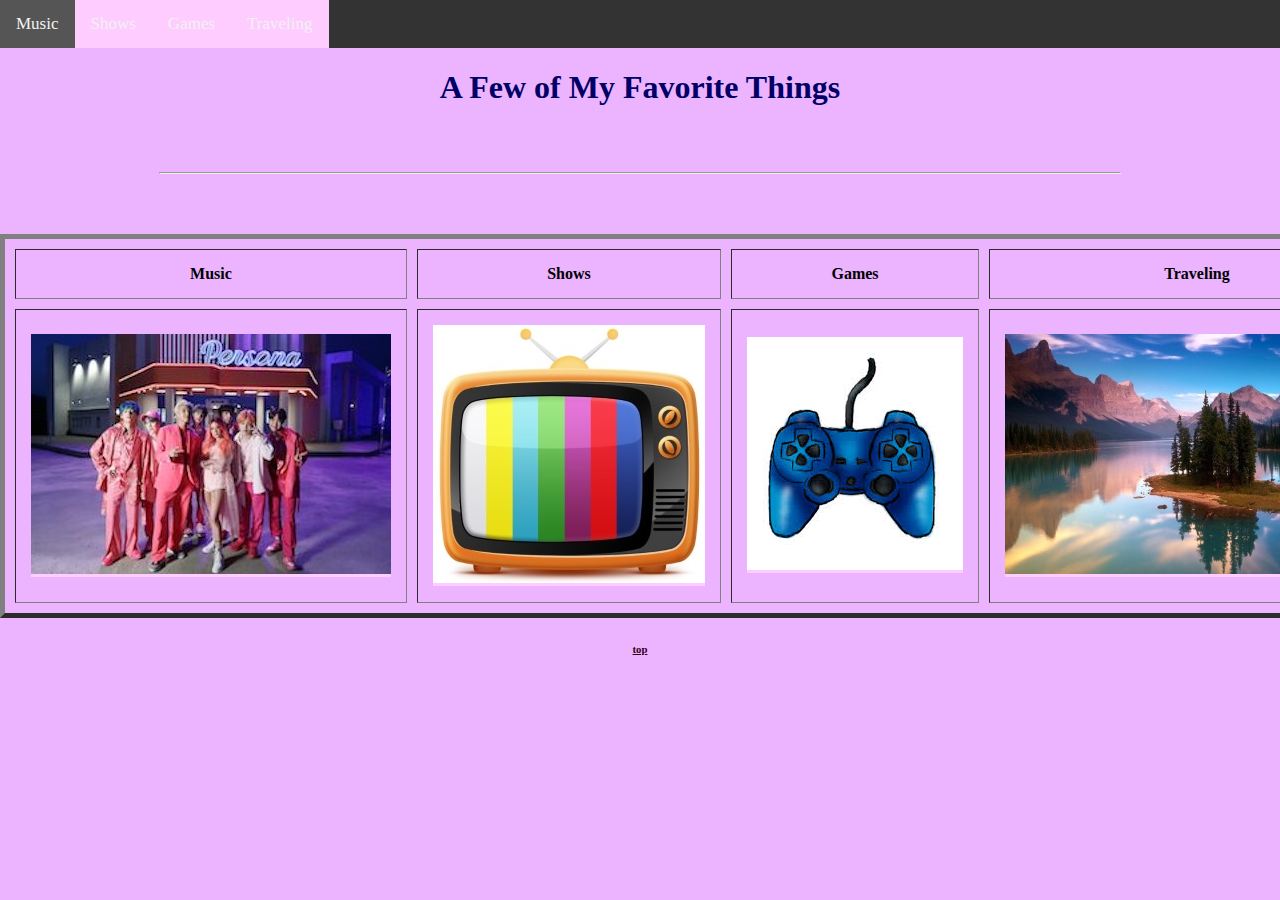
<file: index.html>
<!DOCTYPE html>
<html>

<head>
    <style>
body {
    background-color: #ecb3ff;
}

h1 {
    color:#000066;
    text-align: center;
}

p {
    font-family: verdana;
    font-size: 20px;
}
a:link {
	 background-color:#ffccff;
	 color:#33001a;
	  }

	a:visited {
	 background-color:#ccddff;
	 color:#001a4d;
	  }
</style>
</head>

<style>
body {margin:0;}
ul.topnav {
  list-style-type: none;
  margin: 0;
  padding: 0;
  overflow: hidden;
  background-color: #333;
}

ul.topnav li {float: left;}

ul.topnav li a {
  display: inline-block;
  color: #f2f2f2;
  text-align: center;
  padding: 14px 16px;
  text-decoration: none;
  transition: 0.3s;
  font-size: 17px;
}

ul.topnav li a:hover {background-color: #555;}

ul.topnav li.icon {display: none;}

@media screen and (max-width:680px) {
  ul.topnav li:not(:first-child) {display: none;}
  ul.topnav li.icon {
    float: right;
    display: inline-block;
  }
}

@media screen and (max-width:680px) {
  ul.topnav.responsive {position: relative;}
  ul.topnav.responsive li.icon {
    position: absolute;
    right: 0;
    top: 0;
  }
  ul.topnav.responsive li {
    float: none;
    display: inline;
  }
  ul.topnav.responsive li a {
    display: block;
    text-align: left;
  }
}
</style>
<head>
     <link rel="stylesheet" type="tex/css" href="css\css1.css">
	<title> Bianca's Favoirte Things </title>


</head>

<ul class="topnav" id="myTopnav">
  <li><a href="music.html">Music</a></li>
  <li><a href="shows.html"> Shows</a></li>
  <li><a href="games.html">Games</a></li>
  <li><a href="traveling.html"> Traveling</a></li>
  <li class="icon">
    <a href="javascript:void(0);" style="font-size:15px;" onclick="myFunction()">☰</a>
  </li>
</ul>

<script>
function myFunction() {
    var x = document.getElementById("myTopnav");
    if (x.className === "topnav") {
        x.className += " responsive";
    } else {
        x.className = "topnav";
    }
}
</script>

</head>

<body style="text-align:center">

<h1 id="top"> A Few of My Favorite Things </h1>

	<br><br>
	<hr width = "75%"> <br><br>
	<blockquote></blockquote>
	<table border=5px cellspacing=10px cellpadding=15px width="50%" align="center">
		<tr>
			<th> Music </td>
			<th> Shows </td>
			<th> Games </th>
			<th> Traveling </th>
		</tr>
		<tr>
			<td><a href="https://www.youtube.com/watch?v=XsX3ATc3FbA" target="_blank">   <img alt="bands" src="Images\bts3.jpg"> </td>
			<td><a href="https://www.netflix.com" target="_blank"> <img alt="TV" src="Images\tv1.jpg"> </td>
			<td><a href="https://tetris.com/" target="_blank"> <img alt="Games" src="Images\control.jpg"> </td>
			<td> <a href="http://www.360cities.net/" target="_blank"><img alt="Traveling" src="Images\landscape.jpg"> </td>
		</tr>

	</table>


<a href="#top"><h6>top</h6></a>

</body>
</html>
</file>
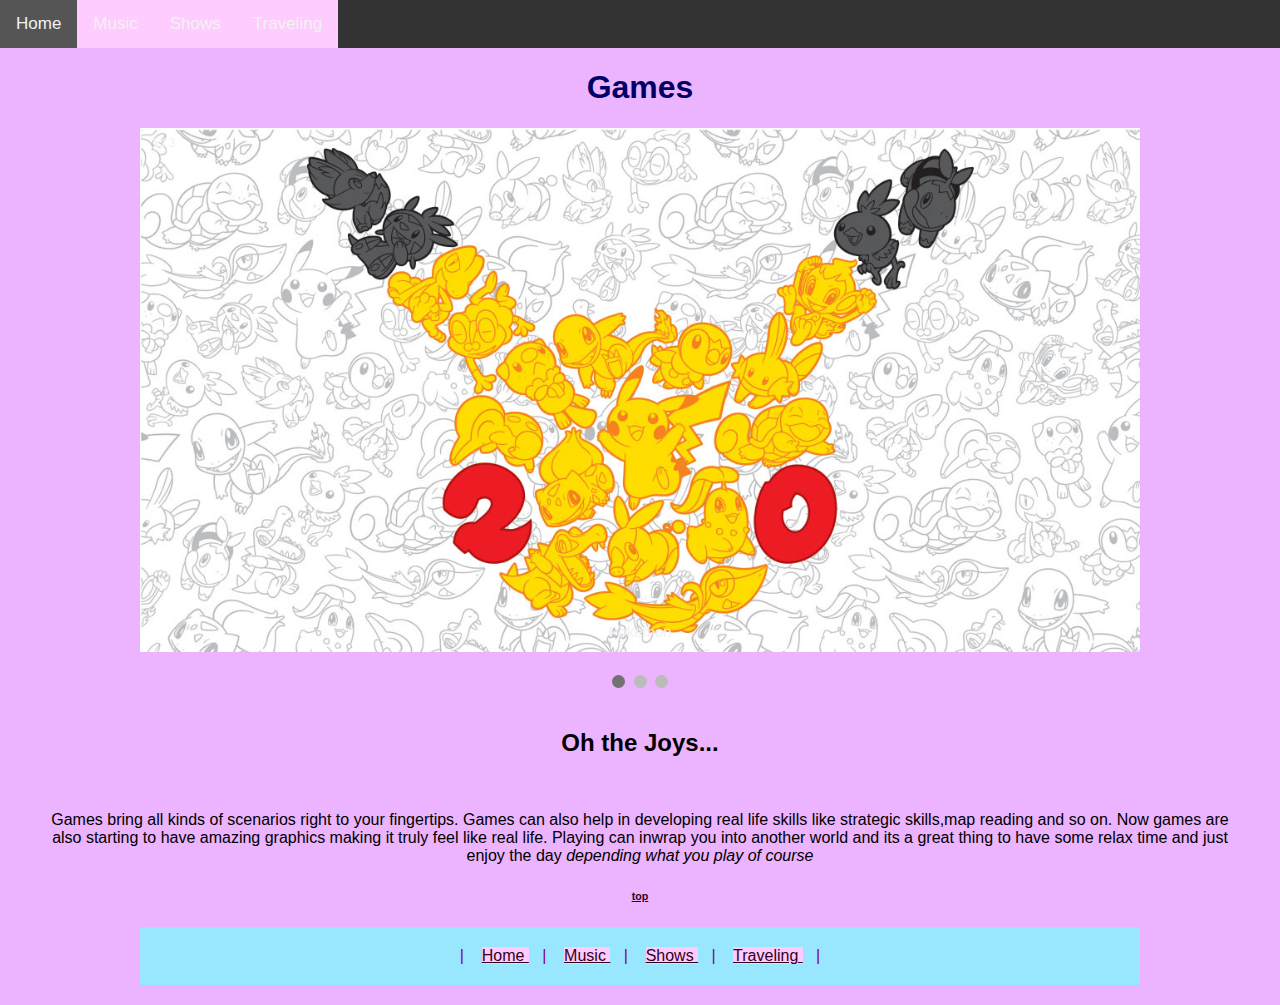
<file: games.html>
<!DOCTYPE html>

<html>

<head>

 <style>
body {
    background-color: #ecb3ff;
}

h1 {
    color: #000066;
    text-align: center;
}

p {
    font-family: verdana;
    font-size: 20px;
}

a:link {
	 background-color:#ffccff;
	 color:#33001a;
	  }

	a:visited {
	 background-color:#ccddff;
	 color:#001a4d;
	  }
</style>

</head>

<style>
body {margin:0;}
ul.topnav {
  list-style-type: none;
  margin: 0;
  padding: 0;
  overflow: hidden;
  background-color: #333;
}

ul.topnav li {float: left;}

ul.topnav li a {
  display: inline-block;
  color: #f2f2f2;
  text-align: center;
  padding: 14px 16px;
  text-decoration: none;
  transition: 0.3s;
  font-size: 17px;
}

ul.topnav li a:hover {background-color: #555;}

ul.topnav li.icon {display: none;}

@media screen and (max-width:680px) {
  ul.topnav li:not(:first-child) {display: none;}
  ul.topnav li.icon {
    float: right;
    display: inline-block;
  }
}

@media screen and (max-width:680px) {
  ul.topnav.responsive {position: relative;}
  ul.topnav.responsive li.icon {
    position: absolute;
    right: 0;
    top: 0;
  }
  ul.topnav.responsive li {
    float: none;
    display: inline;
  }
  ul.topnav.responsive li a {
    display: block;
    text-align: left;
  }
}
</style>
     <link rel="stylesheet" type="tex/css" href="css\css1.css">
	<title> Bianca's Favoirte Things </title>


<head>
<ul class="topnav" id="myTopnav">
  <li><a href="site.html">Home</a></li>
  <li><a href="music.html">Music</a></li>
  <li><a href="shows.html"> Shows</a></li>
  <li><a href="traveling.html"> Traveling</a></li>
  <li class="icon">
    <a href="javascript:void(0);" style="font-size:15px;" onclick="myFunction()">☰</a>
  </li>
</ul>

<script>
function myFunction() {
    var x = document.getElementById("myTopnav");
    if (x.className === "topnav") {
        x.className += " responsive";
    } else {
        x.className = "topnav";
    }
}
</script>
	<link rel="stylesheet" type="tex/css" href="css\css1.css">

	<title> Games </title>

<head>

<body style="text-align:center">

<h1 id="top"> Games </h1>

<meta name="viewport" content="width=device-width, initial-scale=1">

<style>
* {box-sizing:border-box}
body {font-family: Verdana,sans-serif;}
.mySlides {display:none}

/* Slideshow container */
.slideshow-container {
  max-width: 1000px;
  position: relative;
  margin: auto;
}

/* Caption text */
.text {
  color: #f2f2f2;
  font-size: 15px;
  padding: 8px 12px;
  position: absolute;
  bottom: 8px;
  width: 100%;
  text-align: center;
}

/* Number text (1/3 etc) */
.numbertext {
  color: #f2f2f2;
  font-size: 12px;
  padding: 8px 12px;
  position: absolute;
  top: 0;
}

/* The dots/bullets/indicators */
.dot {
  height: 13px;
  width: 13px;
  margin: 0 2px;
  background-color: #bbb;
  border-radius: 50%;
  display: inline-block;
  transition: background-color 0.6s ease;
}

.active {
  background-color: #717171;
}

/* Fading animation */
.fade {
  -webkit-animation-name: fade;
  -webkit-animation-duration: 1.5s;
  animation-name: fade;
  animation-duration: 1.5s;
}

@-webkit-keyframes fade {
  from {opacity: .4}
  to {opacity: 1}
}

@keyframes fade {
  from {opacity: .4}
  to {opacity: 1}
}

/* On smaller screens, decrease text size */
@media only screen and (max-width: 300px) {
  .text {font-size: 11px}
}
</style>

<body>


<div class="slideshow-container">

<div class="mySlides fade">
  <div class="numbertext">1 / 3</div>
  <img src="Images\pokemon.jpg" style="width:100%">
  <div class="text">Pokemon</div>
</div>

<div class="mySlides fade">
  <div class="numbertext">2 / 3</div>
  <img src="Images\kingdomh.jpg" style="width:100%">
  <div class="text">Kingdom Hearts</div>
</div>

<div class="mySlides fade">
  <div class="numbertext">3 / 3</div>
  <img src="Images\lastofus.jpg" style="width:100%">
  <div class="text">Last of Us</div>
</div>

</div>
<br>

<div style="text-align:center">
  <span class="dot"></span>
  <span class="dot"></span>
  <span class="dot"></span>
</div>

<script>
var slideIndex = 0;
showSlides();

function showSlides() {
    var i;
    var slides = document.getElementsByClassName("mySlides");
    var dots = document.getElementsByClassName("dot");
    for (i = 0; i < slides.length; i++) {
       slides[i].style.display = "none";
    }
    slideIndex++;
    if (slideIndex> slides.length) {slideIndex = 1}
    for (i = 0; i < dots.length; i++) {
        dots[i].className = dots[i].className.replace(" active", "");
    }
    slides[slideIndex-1].style.display = "block";
    dots[slideIndex-1].className += " active";
    setTimeout(showSlides, 4000); // Change image every 2 seconds
}
</script>
<br>

<h2> Oh the Joys... </h2>
<br>

<blockquote> Games bring all kinds of scenarios right to your fingertips. Games can also help in developing real life skills like strategic skills,map reading and so on. Now games are also starting to have amazing graphics making it truly feel like real life. Playing can inwrap you into another world and its a great thing to have some relax time and just enjoy the day <i>depending what you play of course </i>



<a href="#top"><h6>top</h6></a>

<div style="background-color:#99e6ff; color:#800080; padding:20px; margin:20px 100px 20px 100px;">
	&nbsp&nbsp&nbsp|&nbsp&nbsp&nbsp
	<a href="site.html"> Home </a> &nbsp&nbsp&nbsp|&nbsp&nbsp&nbsp
	<a href="music.html"> Music </a> &nbsp&nbsp&nbsp|&nbsp&nbsp&nbsp
	<a href="shows.html"> Shows </a> &nbsp&nbsp&nbsp|&nbsp&nbsp&nbsp
	<a href="traveling.html"> Traveling </a>&nbsp&nbsp&nbsp|&nbsp&nbsp&nbsp </div>

</body>
</html>
</file>
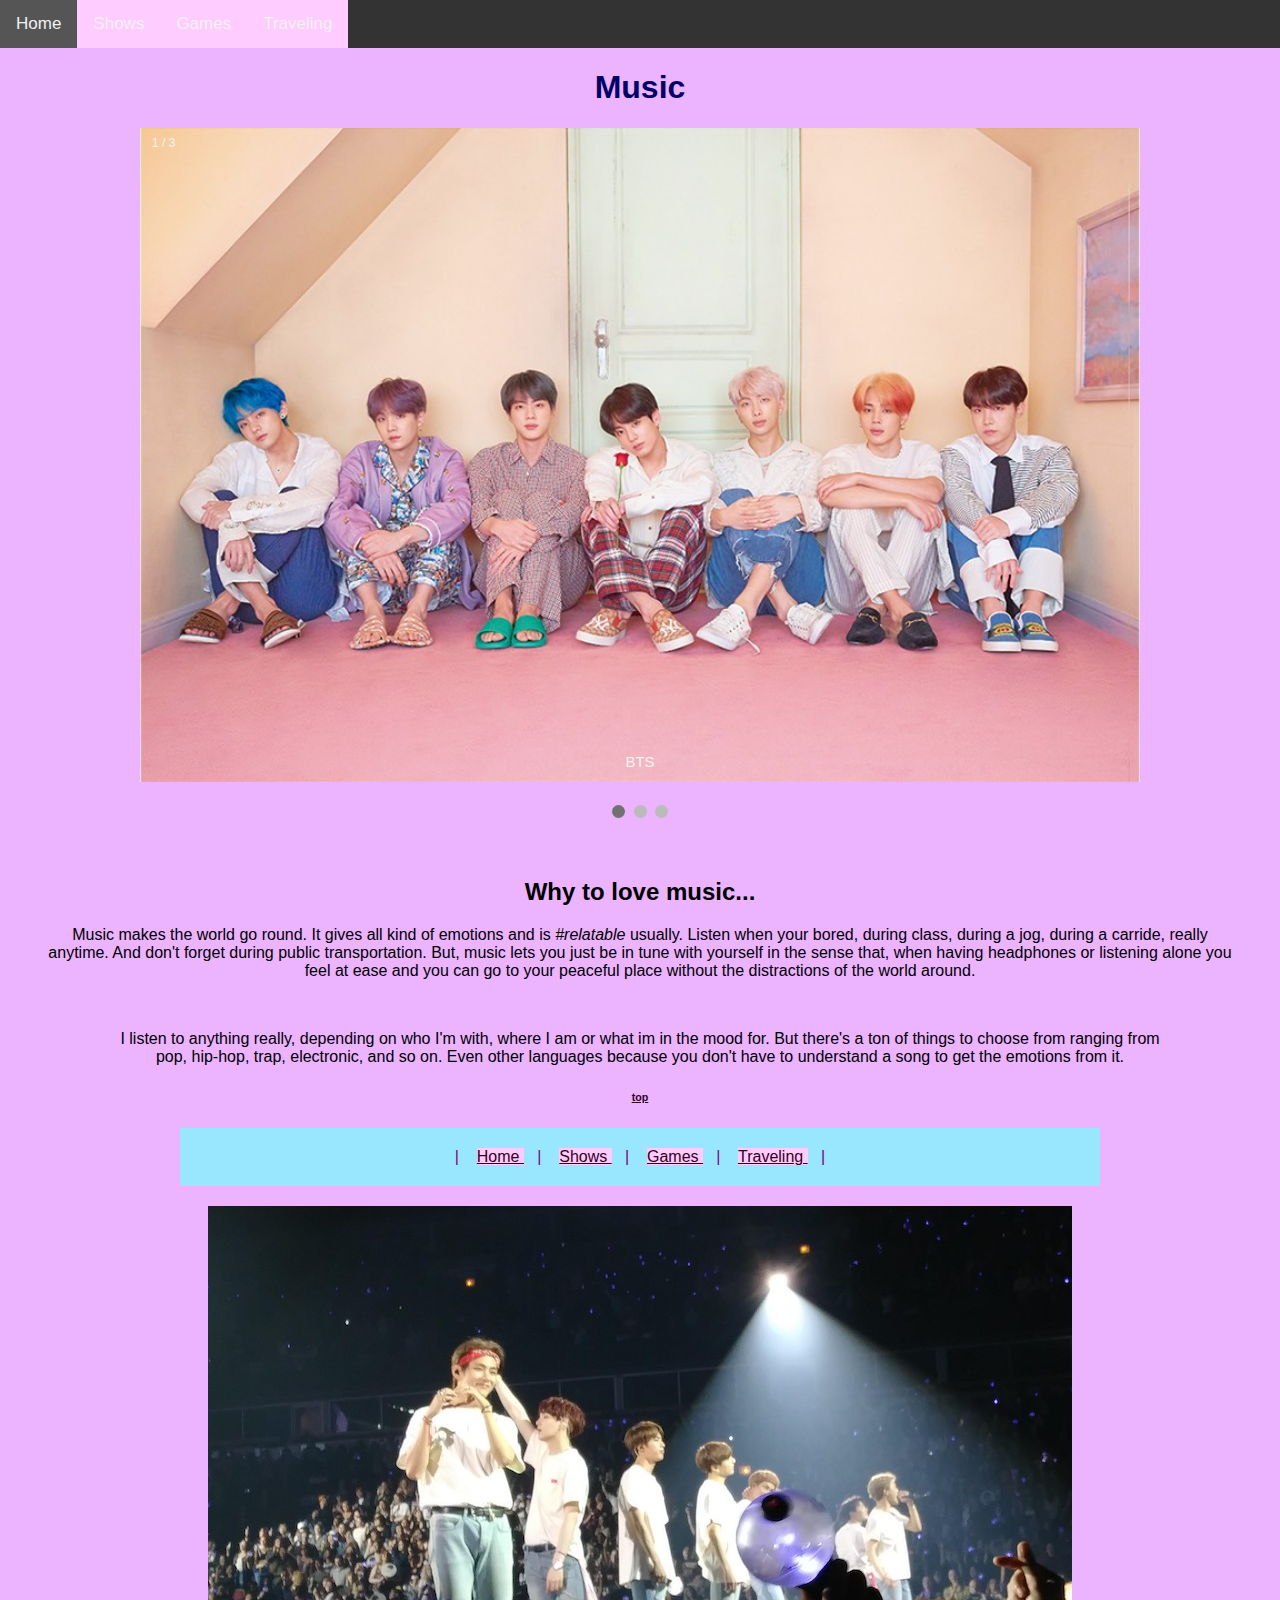
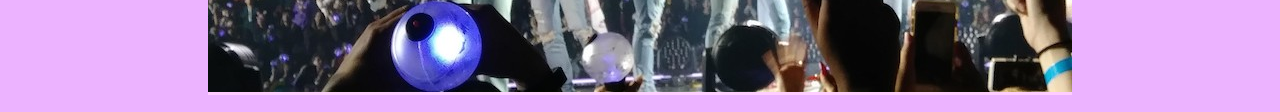
<file: music.html>
<!DOCTYPE html>
<html>

<head>

 <style>
body {
    background-color: #ecb3ff;
}

h1 {
    color: #000066;
    text-align: center;
}

p {
    font-family: verdana;
    font-size: 20px;
}

a:link {
	 background-color:#ffccff;
	 color:#33001a;
	  }

	a:visited {
	 background-color:#ccddff;
	 color:#001a4d;
	  }
</style>

</head>

<style>
body {margin:0;}
ul.topnav {
  list-style-type: none;
  margin: 0;
  padding: 0;
  overflow: hidden;
  background-color: #333;
}

ul.topnav li {float: left;}

ul.topnav li a {
  display: inline-block;
  color: #f2f2f2;
  text-align: center;
  padding: 14px 16px;
  text-decoration: none;
  transition: 0.3s;
  font-size: 17px;
}

ul.topnav li a:hover {background-color: #555;}

ul.topnav li.icon {display: none;}

@media screen and (max-width:680px) {
  ul.topnav li:not(:first-child) {display: none;}
  ul.topnav li.icon {
    float: right;
    display: inline-block;
  }
}

@media screen and (max-width:680px) {
  ul.topnav.responsive {position: relative;}
  ul.topnav.responsive li.icon {
    position: absolute;
    right: 0;
    top: 0;
  }
  ul.topnav.responsive li {
    float: none;
    display: inline;
  }
  ul.topnav.responsive li a {
    display: block;
    text-align: left;
  }
}
</style>
     <link rel="stylesheet" type="tex/css" href="css\css1.css">
	<title> Bianca's Favoirte Things </title>


</head>
<ul class="topnav" id="myTopnav">
  <li><a href="site.html">Home</a></li>
  <li><a href="shows.html"> Shows</a></li>
   <li><a href="games.html">Games</a></li>
  <li><a href="traveling.html"> Traveling</a></li>
  <li class="icon">
    <a href="javascript:void(0);" style="font-size:15px;" onclick="myFunction()">☰</a>
  </li>
</ul>

<script>
function myFunction() {
    var x = document.getElementById("myTopnav");
    if (x.className === "topnav") {
        x.className += " responsive";
    } else {
        x.className = "topnav";
    }
}
</script>

	<title> Music </title>

<head>

<body style="text-align:center">

<h1 id="top"> Music </h1>

<meta name="viewport" content="width=device-width, initial-scale=1">

<style>
* {box-sizing:border-box}
body {font-family: Verdana,sans-serif;}
.mySlides {display:none}

/* Slideshow container */
.slideshow-container {
  max-width: 1000px;
  position: relative;
  margin: auto;
}

/* Caption text */
.text {
  color: #f2f2f2;
  font-size: 15px;
  padding: 8px 12px;
  position: absolute;
  bottom: 8px;
  width: 100%;
  text-align: center;
}

/* Number text (1/3 etc) */
.numbertext {
  color: #f2f2f2;
  font-size: 12px;
  padding: 8px 12px;
  position: absolute;
  top: 0;
}

/* The dots/bullets/indicators */
.dot {
  height: 13px;
  width: 13px;
  margin: 0 2px;
  background-color: #bbb;
  border-radius: 50%;
  display: inline-block;
  transition: background-color 0.6s ease;
}

.active {
  background-color: #717171;
}

/* Fading animation */
.fade {
  -webkit-animation-name: fade;
  -webkit-animation-duration: 1.5s;
  animation-name: fade;
  animation-duration: 1.5s;
}

@-webkit-keyframes fade {
  from {opacity: .4}
  to {opacity: 1}
}

@keyframes fade {
  from {opacity: .4}
  to {opacity: 1}
}

/* On smaller screens, decrease text size */
@media only screen and (max-width: 300px) {
  .text {font-size: 11px}
}
</style>

<body>


<div class="slideshow-container">

<div class="mySlides fade">
  <div class="numbertext">1 / 3</div>
  <img src="Images\bts2.jpg" style="width:100%">
  <div class="text">BTS</div>
</div>

<div class="mySlides fade">
  <div class="numbertext">2 / 3</div>
  <img src="Images\fob.jpg" style="width:100%">
  <div class="text">Fall Out Boy</div>
</div>

<div class="mySlides fade">
  <div class="numbertext">3 / 3</div>
  <img src="Images\imagined.jpg" style="width:100%">
  <div class="text">Imagine Dragons</div>
</div>

</div>
<br>

<div style="text-align:center">
  <span class="dot"></span>
  <span class="dot"></span>
  <span class="dot"></span>
</div>

<script>
var slideIndex = 0;
showSlides();

function showSlides() {
    var i;
    var slides = document.getElementsByClassName("mySlides");
    var dots = document.getElementsByClassName("dot");
    for (i = 0; i < slides.length; i++) {
       slides[i].style.display = "none";
    }
    slideIndex++;
    if (slideIndex> slides.length) {slideIndex = 1}
    for (i = 0; i < dots.length; i++) {
        dots[i].className = dots[i].className.replace(" active", "");
    }
    slides[slideIndex-1].style.display = "block";
    dots[slideIndex-1].className += " active";
    setTimeout(showSlides, 4000); // Change image every 2 seconds
}
</script>

<br><br>
<h2>Why to love music...</h2>
<blockquote> Music makes the world go round. It gives all kind of emotions
   and is <i>#relatable</i> usually. Listen when your bored, during class,
   during a jog, during a carride, really anytime. And don't forget during
    public transportation. But, music lets you just be in tune with yourself
    in the sense that, when having headphones or listening alone you feel at
     ease and you can go to your peaceful place without the distractions of the world around. <blockquote>

<br>

<blockquote> I listen to anything really, depending on who I'm with,
   where I am or what im in the mood for. But there's a ton of things
   to choose from ranging from pop, hip-hop, trap, electronic, and so on.
    Even other languages because you don't have to understand a song to
     get the emotions from it. </blockquote>



<a href="#top"><h6>top</h6></a>

<div style="background-color:#99e6ff; color:#800080; padding:20px; margin:20px 100px 20px 100px;">
	&nbsp&nbsp&nbsp|&nbsp&nbsp&nbsp
	<a href="site.html"> Home </a> &nbsp&nbsp&nbsp|&nbsp&nbsp&nbsp
	<a href="shows.html"> Shows </a> &nbsp&nbsp&nbsp|&nbsp&nbsp&nbsp
	<a href="games.html"> Games </a>&nbsp&nbsp&nbsp|&nbsp&nbsp&nbsp
	<a href="traveling.html"> Traveling </a>&nbsp&nbsp&nbsp|&nbsp&nbsp&nbsp </div>
</body>

<td><a href="https://photos.app.goo.gl/kyJPUzkRPkgihK4B8" target="_blank"> <img alt="bts" src="Images\bts4.jpg"> </td>


</html>
</file>
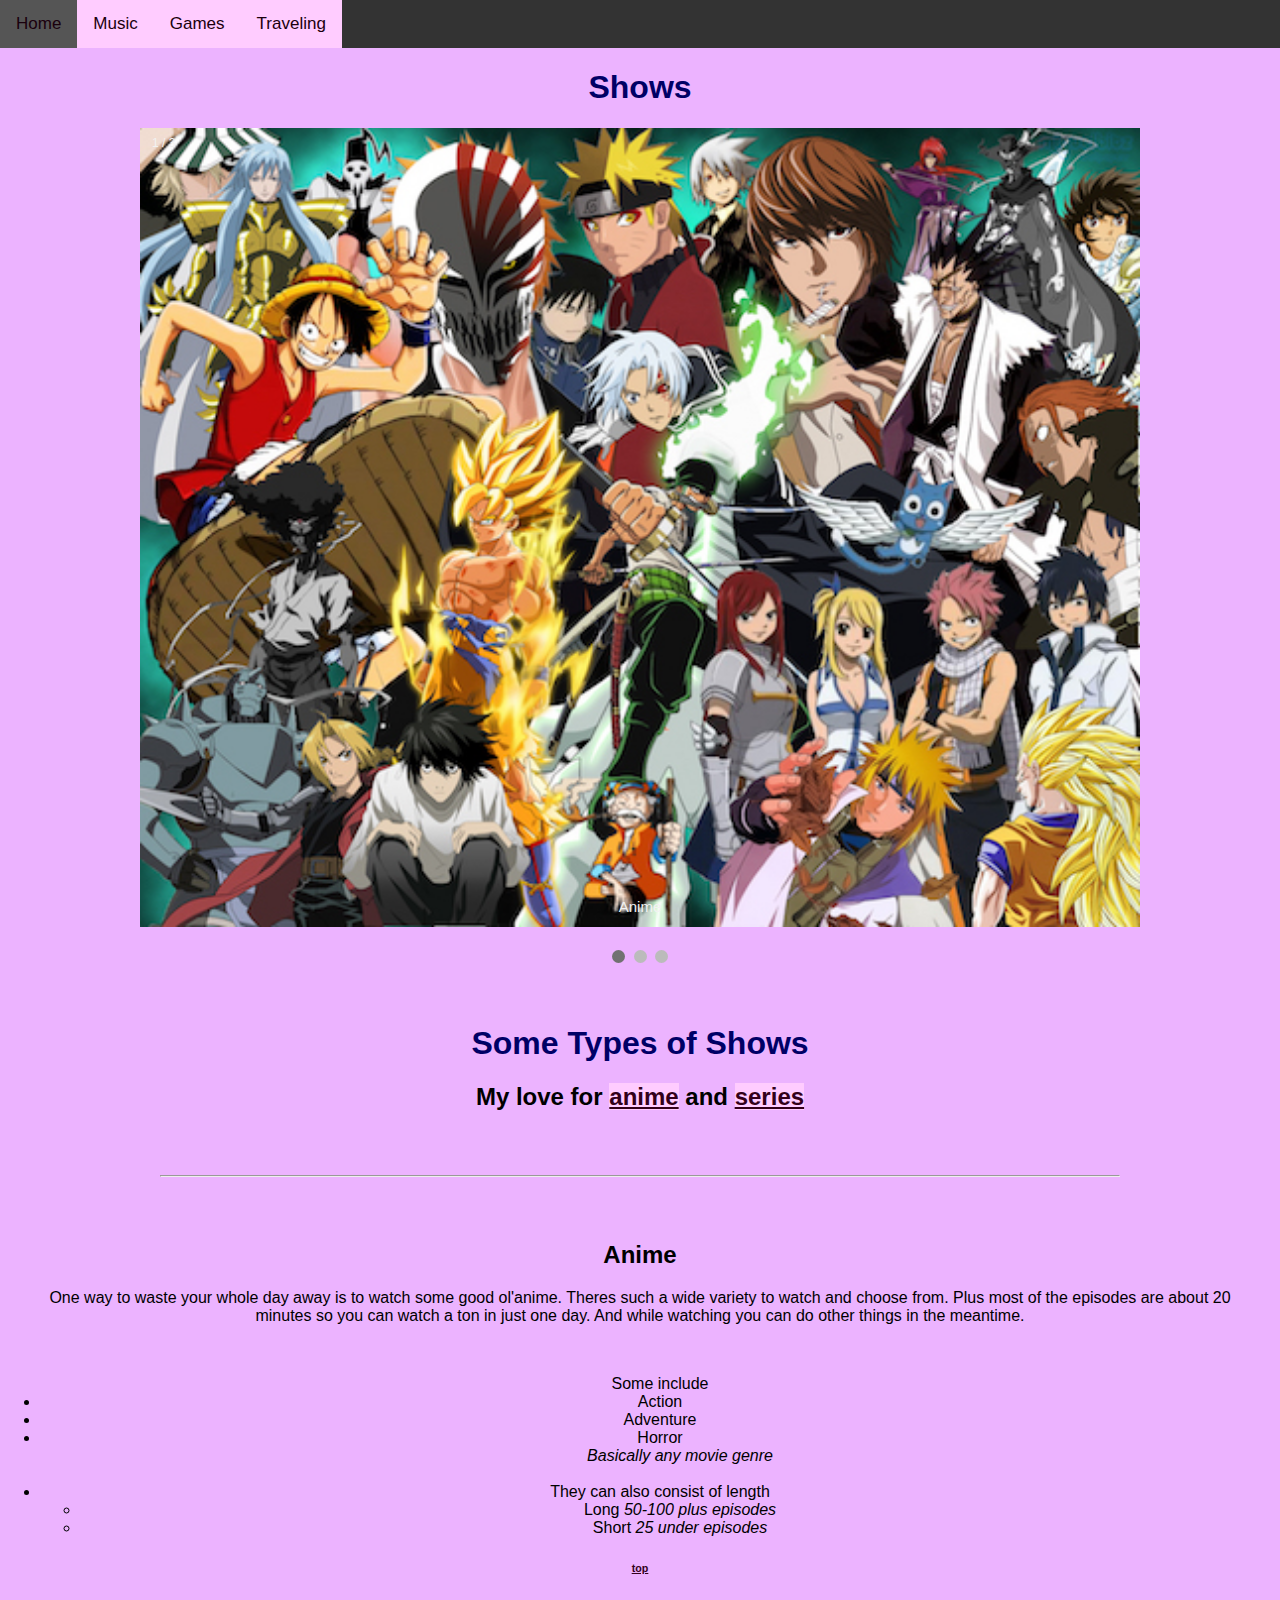
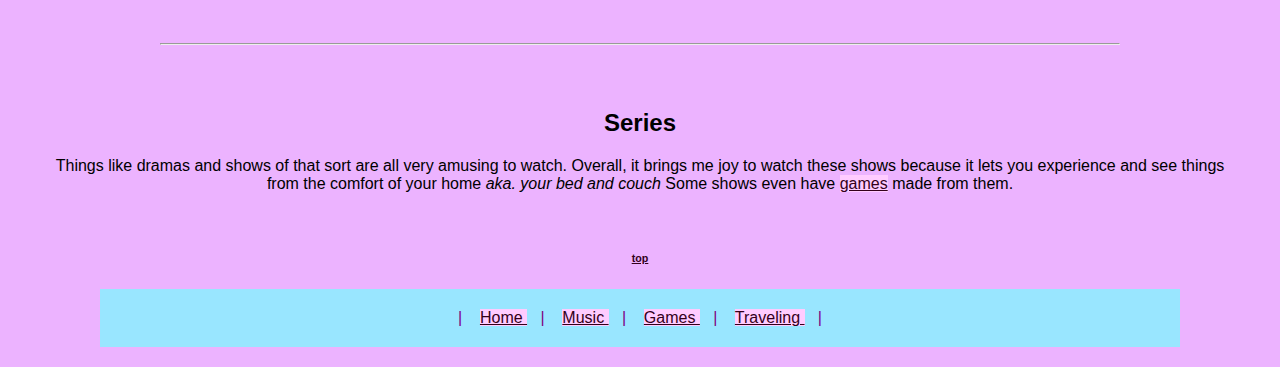
<file: shows.html>
<!DOCTYPE html>
<html>

<head>

<style>
body {
    background-color: #ecb3ff;
}

h1 {
    color: #000066;
    text-align: center;
}

p {
    font-family: verdana;
    font-size: 20px;
	text-align: center;
}

a:link {
	 background-color:#ffccff;
	 color:#33001a;
	  }

	a:visited {
	 background-color:#ccddff;
	 color:#001a4d;
	  }

</style>



<style>
body {margin:0;}
ul.topnav {
  list-style-type: none;
  margin: 0;
  padding: 0;
  overflow: hidden;
  background-color: #333;
}

ul.topnav li {float: left;}

ul.topnav li a {
  display: inline-block;
  color: #1a000d;
  text-align: center;
  padding: 14px 16px;
  text-decoration: none;
  transition: 0.3s;
  font-size: 17px;
}

ul.topnav li a:hover {background-color: #555;}

ul.topnav li.icon {display: none;}

@media screen and (max-width:680px) {
  ul.topnav li:not(:first-child) {display: none;}
  ul.topnav li.icon {
    float: right;
    display: inline-block;
  }
}

@media screen and (max-width:680px) {
  ul.topnav.responsive {position: relative;}
  ul.topnav.responsive li.icon {
    position: absolute;
    right: 0;
    top: 0;
  }
  ul.topnav.responsive li {
    float: none;
    display: inline;
  }
  ul.topnav.responsive li a {
    display: block;
    text-align: left;
  }
}
</style>


	<title> Bianca's Favoirte Things </title>

</head>

<ul class="topnav" id="myTopnav">
  <li><a href="site.html">Home</a></li>
  <li><a href="music.html">Music</a></li>
  <li><a href="games.html">Games</a></li>
  <li><a href="traveling.html"> Traveling</a></li>
  <li class="icon">
    <a href="javascript:void(0);" style="font-size:15px;" onclick="myFunction()">☰</a>
  </li>
</ul>

<script>
function myFunction() {
    var x = document.getElementById("myTopnav");
    if (x.className === "topnav") {
        x.className += " responsive";
    } else {
        x.className = "topnav";
    }
}
</script>

	<title> Shows </title>

<head>

<body style="text-align:center";>

<h1 id="top"> Shows </h1>


<meta name="viewport" content="width=device-width, initial-scale=1">

<style>
* {box-sizing:border-box}
body {font-family: Verdana,sans-serif;}
.mySlides {display:none}

/* Slideshow container */
.slideshow-container {
  max-width: 1000px;
  position: relative;
  margin: auto;
}

/* Caption text */
.text {
  color: #f2f2f2;
  font-size: 15px;
  padding: 8px 12px;
  position: absolute;
  bottom: 8px;
  width: 100%;
  text-align: center;
}

/* Number text (1/3 etc) */
.numbertext {
  color: #f2f2f2;
  font-size: 12px;
  padding: 8px 12px;
  position: absolute;
  top: 0;
}

/* The dots/bullets/indicators */
.dot {
  height: 13px;
  width: 13px;
  margin: 0 2px;
  background-color: #bbb;
  border-radius: 50%;
  display: inline-block;
  transition: background-color 0.6s ease;
}

.active {
  background-color: #717171;
}

/* Fading animation */
.fade {
  -webkit-animation-name: fade;
  -webkit-animation-duration: 1.5s;
  animation-name: fade;
  animation-duration: 1.5s;
}

@-webkit-keyframes fade {
  from {opacity: .4}
  to {opacity: 1}
}

@keyframes fade {
  from {opacity: .4}
  to {opacity: 1}
}

/* On smaller screens, decrease text size */
@media only screen and (max-width: 300px) {
  .text {font-size: 11px}
}
</style>

<body>


<div class="slideshow-container">

<div class="mySlides fade">
  <div class="numbertext">1 / 3</div>
  <img src="Images\anime.jpg" style="width:100%">
  <div class="text">Anime</div>
</div>

<div class="mySlides fade">
  <div class="numbertext">2 / 3</div>
  <img src="Images\aristo.jpg" style="width:100%">
  <div class="text">The AristoCats</div>
</div>

<div class="mySlides fade">
  <div class="numbertext">3 / 3</div>
  <img src="Images\arrow.jpg" style="width:100%">
  <div class="text">Arrow</div>
</div>

<div class="mySlides fade">
  <div class="numbertext">3 / 3</div>
  <img src="Images\wdrama.jpg" style="width:100%">
  <div class="text">W Korean Drama</div>
</div>

</div>
<br>

<div style="text-align:center">
  <span class="dot"></span>
  <span class="dot"></span>
  <span class="dot"></span>
</div>

<script>
var slideIndex = 0;
showSlides();

function showSlides() {
    var i;
    var slides = document.getElementsByClassName("mySlides");
    var dots = document.getElementsByClassName("dot");
    for (i = 0; i < slides.length; i++) {
       slides[i].style.display = "none";
    }
    slideIndex++;
    if (slideIndex> slides.length) {slideIndex = 1}
    for (i = 0; i < dots.length; i++) {
        dots[i].className = dots[i].className.replace(" active", "");
    }
    slides[slideIndex-1].style.display = "block";
    dots[slideIndex-1].className += " active";
    setTimeout(showSlides, 4000); // Change image every 2 seconds
}
</script>


	<br><br>
<!-- contains the content of the site -->
    <h1 id="top"> Some Types of Shows </h1> <!-- id makes a target on the page -->
	<h2>My love for <a href="#anime">anime</a> and <a href="#series">series</a></h2>
	<!-- the # will take you to a target -->
    <br><br>
	<hr width = "75%" align="center"> <br><br>
	<h2><a name="anime">Anime</a></h2>
	<blockquote> One way to waste your whole day away is to watch some good ol'anime. Theres such a wide
	variety to watch and choose from. Plus most of the episodes are about 20 minutes so you can watch a ton in just one day. And while watching you can do other things in the meantime. </blockquote>
	<br>
	<ul> Some include
			<li> Action  </li>
	        <li> Adventure </li>
			<li> Horror  </li>
			<ul><i> Basically any movie genre</i>
		</ul>
		<br>

			<li>They can also consist of length</i>
			<ul>
		<li>Long <i>50-100 plus episodes</i></li>
		<li>Short <i>25 under episodes</i> </li>

			</ul>
		</ul>


	<a href="#top"><h6>top</h6></a>

	<br><br>
	<hr width = "75%"> <br><br>
	<h2><a name="series">Series</a></h2>
	<blockquote> Things like dramas and shows of that sort are all very amusing to watch. Overall, it brings me joy to watch these shows because it lets you experience and see things from the comfort of your home <i> aka. your bed and couch </i> Some shows even have <a href="games.html">games</a> made from them. </blockquote>
	<br>








<a href="#top"><h6>top</h6></a>

<div style="background-color:#99e6ff; color:#800080; padding:20px; margin:20px 100px 20px 100px;">
	&nbsp&nbsp&nbsp|&nbsp&nbsp&nbsp
	<a href="site.html"> Home </a> &nbsp&nbsp&nbsp|&nbsp&nbsp&nbsp
	<a href="music.html"> Music </a> &nbsp&nbsp&nbsp|&nbsp&nbsp&nbsp
	<a href="games.html"> Games </a>&nbsp&nbsp&nbsp|&nbsp&nbsp&nbsp
	<a href="traveling.html"> Traveling </a>&nbsp&nbsp&nbsp|&nbsp&nbsp&nbsp </div>

</body>
</html>
</file>
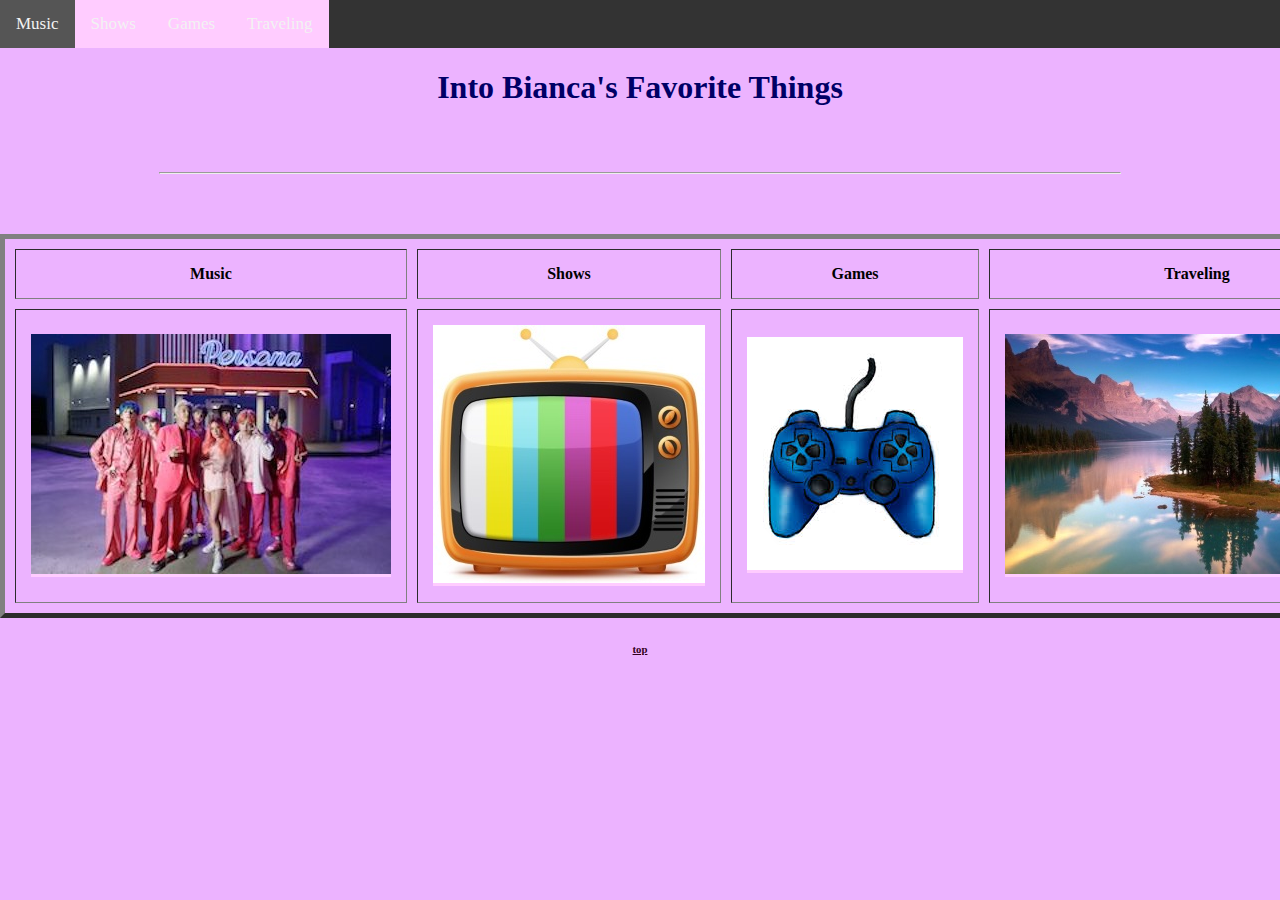
<file: site.html>
<!-- My Favorite Things by Bianca Avram -->
<!DOCTYPE html>
<html>

<head>
    <style>
body {
    background-color: #ecb3ff;
}

h1 {
    color:#000066;
    text-align: center;
}

p {
    font-family: verdana;
    font-size: 20px;
}
a:link {
	 background-color:#ffccff;
	 color:#33001a;
	  }

	a:visited {
	 background-color:#ccddff;
	 color:#001a4d;
	  }
</style>
</head>

<style>
body {margin:0;}
ul.topnav {
  list-style-type: none;
  margin: 0;
  padding: 0;
  overflow: hidden;
  background-color: #333;
}

ul.topnav li {float: left;}

ul.topnav li a {
  display: inline-block;
  color: #f2f2f2;
  text-align: center;
  padding: 14px 16px;
  text-decoration: none;
  transition: 0.3s;
  font-size: 17px;
}

ul.topnav li a:hover {background-color: #555;}

ul.topnav li.icon {display: none;}

@media screen and (max-width:680px) {
  ul.topnav li:not(:first-child) {display: none;}
  ul.topnav li.icon {
    float: right;
    display: inline-block;
  }
}

@media screen and (max-width:680px) {
  ul.topnav.responsive {position: relative;}
  ul.topnav.responsive li.icon {
    position: absolute;
    right: 0;
    top: 0;
  }
  ul.topnav.responsive li {
    float: none;
    display: inline;
  }
  ul.topnav.responsive li a {
    display: block;
    text-align: left;
  }
}
</style>
<head>
     <link rel="stylesheet" type="tex/css" href="css\css1.css">
	<title> Bianca's Favoirte Things </title>


</head>

<ul class="topnav" id="myTopnav">
  <li><a href="music.html">Music</a></li>
  <li><a href="shows.html"> Shows</a></li>
  <li><a href="games.html">Games</a></li>
  <li><a href="traveling.html"> Traveling</a></li>
  <li class="icon">
    <a href="javascript:void(0);" style="font-size:15px;" onclick="myFunction()">☰</a>
  </li>
</ul>

<script>
function myFunction() {
    var x = document.getElementById("myTopnav");
    if (x.className === "topnav") {
        x.className += " responsive";
    } else {
        x.className = "topnav";
    }
}
</script>

</head>

<body style="text-align:center">

<h1 id="top"> Into Bianca's Favorite Things </h1>

	<br><br>
	<hr width = "75%"> <br><br>
	<blockquote></blockquote>
	<table border=5px cellspacing=10px cellpadding=15px width="50%" align="center">
		<tr>
			<th> Music </td>
			<th> Shows </td>
			<th> Games </th>
			<th> Traveling </th>
		</tr>
		<tr>
			<td><a href="https://www.youtube.com/watch?v=XsX3ATc3FbA" target="_blank">   <img alt="bands" src="Images\bts3.jpg"> </td>
			<td><a href="https://www.netflix.com" target="_blank"> <img alt="TV" src="Images\tv1.jpg"> </td>
			<td><a href="https://www.codingame.com/start" target="_blank"> <img alt="Games" src="Images\control.jpg"> </td>
			<td> <a href="http://www.360cities.net/" target="_blank"><img alt="Traveling" src="Images\landscape.jpg"> </td>
		</tr>

	</table>


<a href="#top"><h6>top</h6></a>

</body>
</html>
</file>
